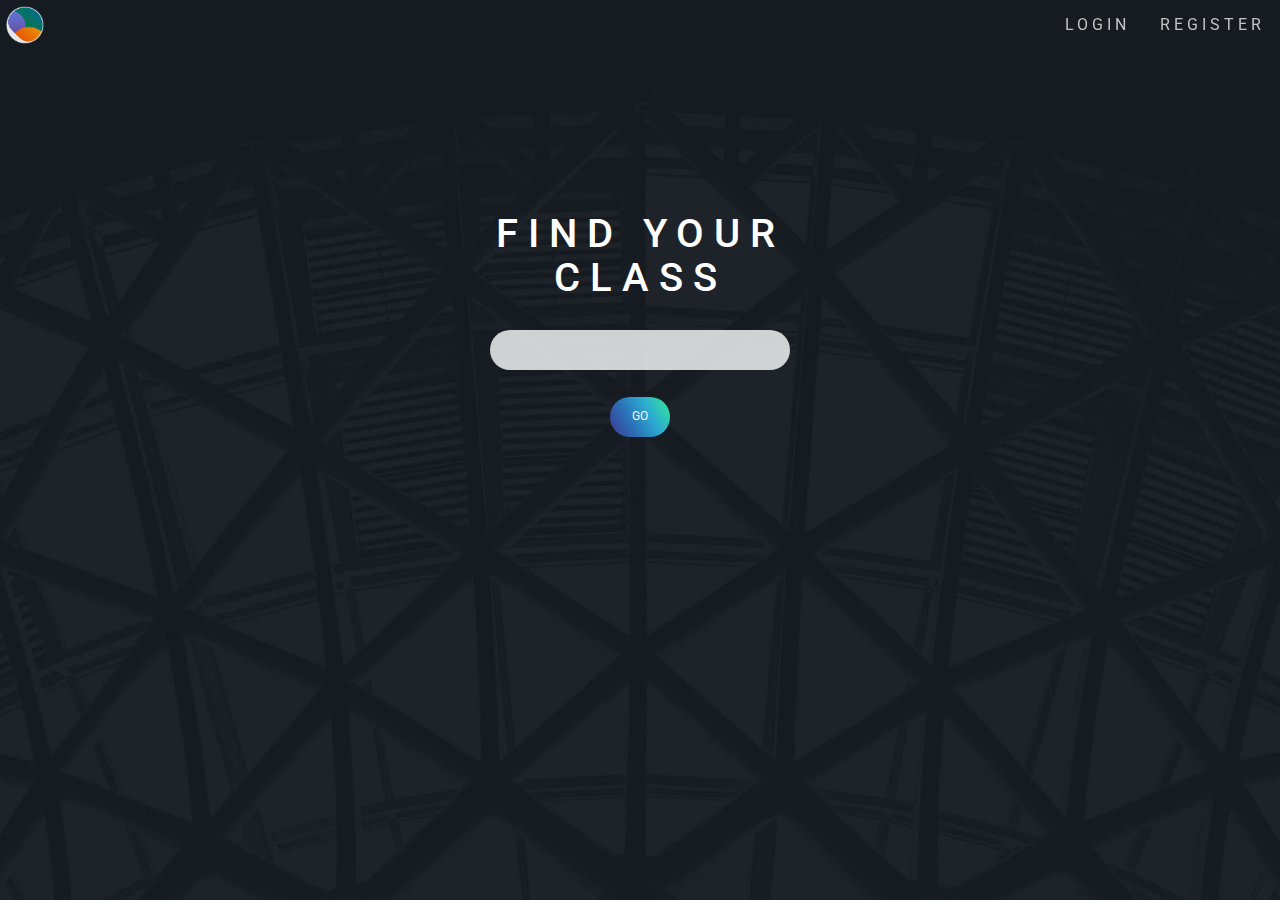
<file: FP/index.html>
<!DOCTYPE html>

<html lang="en">

  <link rel="icon" href="image/logo.png">

<head>
  <!-- Theme Made By www.w3schools.com - No Copyright -->
  <title>Class Attendance</title>
  <meta charset="utf-8">
  <meta name="viewport" content="width=device-width, initial-scale=1">
  <link rel="stylesheet" href="https://maxcdn.bootstrapcdn.com/bootstrap/3.3.7/css/bootstrap.min.css">
  <link href="https://fonts.googleapis.com/css?family=Lato" rel="stylesheet" type="text/css">
  <link href="https://fonts.googleapis.com/css?family=Montserrat" rel="stylesheet" type="text/css">
  <script src="https://ajax.googleapis.com/ajax/libs/jquery/3.3.1/jquery.min.js"></script>
  <script src="https://maxcdn.bootstrapcdn.com/bootstrap/3.3.7/js/bootstrap.min.js"></script>
  <link rel="stylesheet" href="css/indexuser.css">
  <link href="https://fonts.googleapis.com/css?family=Roboto" rel="stylesheet">


</head>


<body id="myPage" data-spy="scroll" data-target=".navbar" data-offset="50">

<nav class="navbar navbar-default navbar-fixed-top">

  <div class="container-fluid">
    <div class="navbar-header">
      <button type="button" class="navbar-toggle" data-toggle="collapse" data-target="#myNavbar">
        <span class="icon-bar"></span>
        <span class="icon-bar"></span>
        <span class="icon-bar"></span>                        
      </button>
      <a class="navbar-brand" href="#myPage  ">
        <img src = image/logo.png>
      </a>
    </div>
    <div class="collapse navbar-collapse" id="myNavbar">
      <ul class="nav navbar-nav navbar-right">
        
        <li><a href="#login" data-toggle="modal" data-target="#login" style="font-family:'roboto'; font-size: 16px;" >LOGIN</a></li>
        <li><a href="#register" data-toggle="modal" data-target="#register" style="font-family:'roboto';font-size: 16px;">REGISTER</a></li>
      </ul>
    </div>
  </div>
</nav>
  
<!--Login -->

  <div class="modal fade " id="login" role="dialog">
    <br><br><br>
    <div class="modal-dialog">
    
      <!-- Modal content-->
      <div class="modal-content text-center">
      
          <br>
          <center><h5><strong>Welcome User.</strong> Please login.</h5></center>
    	<form action="../FP/user/service/auth/check.login.service.php" method="post" >
			<br>
			<fieldset>
		
				<p><input type="text" placeholder="Username" name="txtusername"  minlength="8" maxlength="15" required></p> <!-- JS because of IE support; better: placeholder="Username" -->
                <br>
				<p><input type="password"  placeholder="Password" name="txtpassword" pattern="(?=.*\d)(?=.*[a-z])(?=.*[A-Z]).{8,}" required></p> <!-- JS because of IE support; better: placeholder="Password" -->
			
  	
				<center><p><input type="submit" value="Login"></p></center> 

		</fieldset>
    </form>
    <br>
			<font size="1"><p>Not registered? <a href="#register" data-toggle="modal" data-target="#register">Create an account</a></p></font>
        
        <div class="modal-footer">
          <button type="button" class="btn btn-default" data-dismiss="modal">Close</button></form>
        </div>
      </div>
      
    </div>
  </div>

  <!--Register -->

  <div class="modal fade " id="register" role="dialog">
    
    <div class="modal-dialog">
    
      <!-- Modal content-->
      <div class="modal-content ">
      
          
          <br>
          <center><h5><strong>Register</strong></h5></center>
        
		<form name="regisform" action="../FP/user/service/records/save.registion.php" method="post">

			<fieldset>
                <font class="message"  align="left"><b> Username : </b></font>
				<p><input type="text" name="txtusername" minlength="8" maxlength="15" required></p> 
               
                <font class="message" align="left"><b> Password : </b></font>
                <br>
                <font class="message" align="left"><b> (ใช้อักขระ 8 ตัวขึ้นไปที่มีทั้งตัวอักษร ตัวเลข และสัญลักษณ์ผสมกัน)</b></font>
				<p><input type="password"  name="txtpassword" pattern="(?=.*\d)(?=.*[a-z])(?=.*[A-Z]).{8,}" required></p> 
              
                <font class="message" align="left"><b> Student ID : </b></font>
				<p><input type="text"  name="txtstuid" pattern="{8,}" required></p> 
            
                <font class="message" align="left"><b> Section : </b></font>
				<p><input type="text"  name="txtsection" required></p> 
                <br>
                <center><p><input type="submit" value="Create"></p></center>
               


			</fieldset>

		</form>
        <div class="modal-footer">
          <button type="button" class="btn btn-default" data-dismiss="modal">Close</button></form>
        </div>
      </div>
      
    </div>
  </div>
  


  

<!--  (HOME Section) -->
<div id="myPage" class="container2">
   <form action="../FP/user/service/auth/check.codeclass.service.php" method="post" >
      <br>
   <center><h3>FIND YOUR CLASS</h3></center>
  
 
  <div class="row">
    
    <center><input type="search" name="txtcodeclass" id="txtcodeclass"></center>
      <br>
      <center><button type="go" style="font-size:12px;font-family:'roboto';">GO</button> </center>
    </form>
    
  </div>



<!-- Footer -->

<!--<footer class="text-center">

   Web Developed by  <a href="#"  title="Visit LOGO Web"> CHA CHAMP</a> 
</footer>
</div>
-->

</body>
</html>
</file>
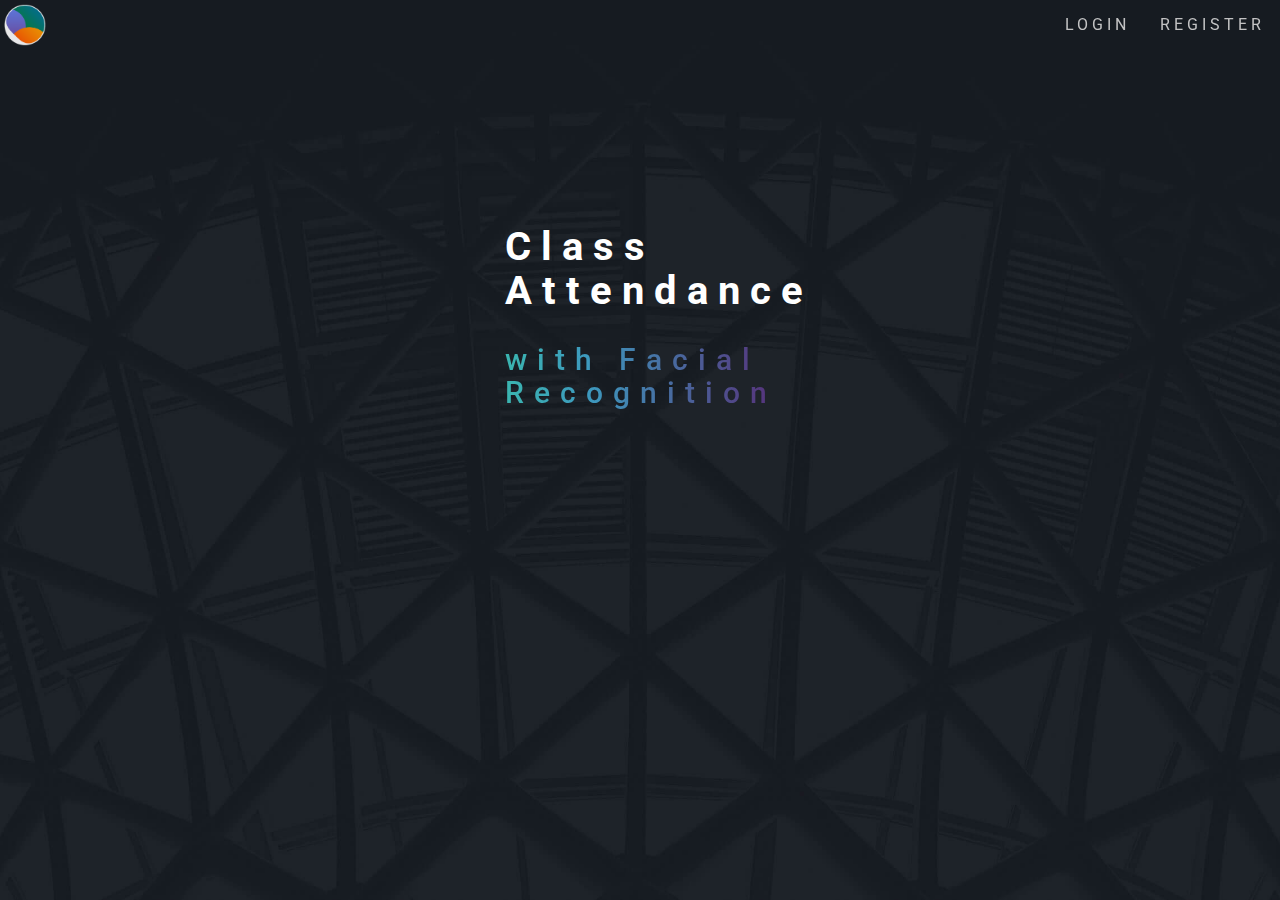
<file: FP/index.admin.html>
<!DOCTYPE html>
<html>

    <link rel="icon" href="image/logo.png">

  <head>

      <title>Class Attendance</title>
        <meta charset="utf-8">
        <meta name="viewport" content="width=device-width, initial-scale=1">
        <link rel="stylesheet" href="https://maxcdn.bootstrapcdn.com/bootstrap/3.3.7/css/bootstrap.min.css">
        <link href="https://fonts.googleapis.com/css?family=Lato" rel="stylesheet" type="text/css">
        <link href="https://fonts.googleapis.com/css?family=Montserrat" rel="stylesheet" type="text/css">
        <script src="https://ajax.googleapis.com/ajax/libs/jquery/3.3.1/jquery.min.js"></script>
        <script src="https://maxcdn.bootstrapcdn.com/bootstrap/3.3.7/js/bootstrap.min.js"></script>
        <link rel="stylesheet" href="css/indexadmin.css">
        <link href="https://stackpath.bootstrapcdn.com/font-awesome/4.7.0/css/font-awesome.min.css" rel="stylesheet"/>
        <link href="https://fonts.googleapis.com/css?family=Roboto" rel="stylesheet">
        <script src="../FP/admin/service/js/modal.show.index.admin.js"></script>
  </head>

  

<!-- Navber controller-->

  <body id="myPage" data-spy="scroll" data-target=".navbar" data-offset="50" >
    <nav class="navbar navbar-default navbar-fixed-top">
      <div class="container-fluid">
        <div class="navbar-header">
          <button type="button" class="navbar-toggle" data-toggle="collapse" data-target="#myNavbar">
            <span class="icon-bar"></span>
            <span class="icon-bar"></span>
            <span class="icon-bar"></span>                        
          </button>
            <a class="navbar-brand" href="#myPage  ">
              <img src = image/logo.png>
            </a>
        </div>

<!-- Collapse navber-->
      <div class="collapse navbar-collapse" id="myNavbar">
        <ul class="nav navbar-nav navbar-right">
            <li><a href="#login" data-toggle="modal" data-target="#login" style="font-family:'roboto'; font-size: 16px;">LOGIN</a></li></zz>
           <li><a href="#register" data-toggle="modal" data-target="#register" style="font-family:'roboto'; font-size: 16px;">REGISTER</a></li>
        </ul>
      </div>
    </div>
</nav>

  <script>

function myFunction() {
  var x = document.getElementById("myInput");
  if (x.type === "password") {
    x.type = "text";
  } else {
    x.type = "password";
  }
}
  </script>


<!--Login -->
    
<div class="modal fade " id="login" role="dialog">
    <br><br><br><br><br>
    <div class="modal-dialog">
      <div class="modal-content text-center">
          
            <br>
              <center><h5><strong>Welcome Admin.</strong> Please login.</h5></center>
                <form action="../FP/admin/service/auth/check.login.service.php" method="post" >
			          <br>
			            <fieldset>
                    <div class="form-group">
                      <p><input type="text" placeholder="Username" name="txtAddusername"  maxlength="15" minlength="8" required></p>
                      <br>
                    </div>

                  
                      <p><input  type="password"  class="input-item" id="myInput" placeholder="Password" name="txtAddpassword"  pattern="(?=.*\d)(?=.*[a-z])(?=.*[A-Z]).{8,}" title="Must contain at least one number and one uppercase and lowercase letter, and at least 8 or more characters" required></p>
                      <div class="text-left">
                      <input type="checkbox"  onclick="myFunction()">Show Password
                    </div>
                      <br>
                           
                    
				        <center><p><input type="submit" value="Login"></p></center> 

	              	</fieldset>
                </form>
              <br>
			        <font  size="1"><p style="margin-bottom:5%;">Not registered?<a onclick="fn()" href="#register"  data-toggle="modal" data-target="#register">  Create an account</a> </p></font>
        
        
      </div>
    </div>
  </div>

<!--Register -->
  <div class="modal fade " id="register" role="dialog">
    <br><br><br><br><br><br><br>
    <div class="modal-dialog">
      <div class="modal-content ">
         
          <br>
          <center><h5><strong>Register</strong></h5></center>
            <form name="regisform" action="../FP/admin/service/records/save.registion.php" method="post" >
              <fieldset>
                <font class="message"  align="left" ><b> Username : </b></font>
              <div class="form-group">
                <p><input type="text" name="txtAdusername"  maxlength="15" minlength="8" required></p> 
              </div>
                <font class="message" align="left"><b> Password : </b></font>
                <br>
                
              
				        <p><input type="password"  name="txtAdpassword" pattern="(?=.*\d)(?=.*[a-z])(?=.*[A-Z]).{8,}" title="Must contain at least one number and one uppercase and lowercase letter, and at least 8 or more characters" required></p> 
                <br>
              
                <center><p><input type="submit" value="Create"></p></center>
              </fieldset>
            </form>
            
      </div>
    </div>
  </div>

<!--  (HOME Section) -->
<div id="myPage" class="container">
  <br><br>
  <h4><b>Class Attendance</b> </h4>
  <font class="Facial"><h3>with Facial Recognition</h3></font> </b></font> 
</div>



</body>
</html>
</file>
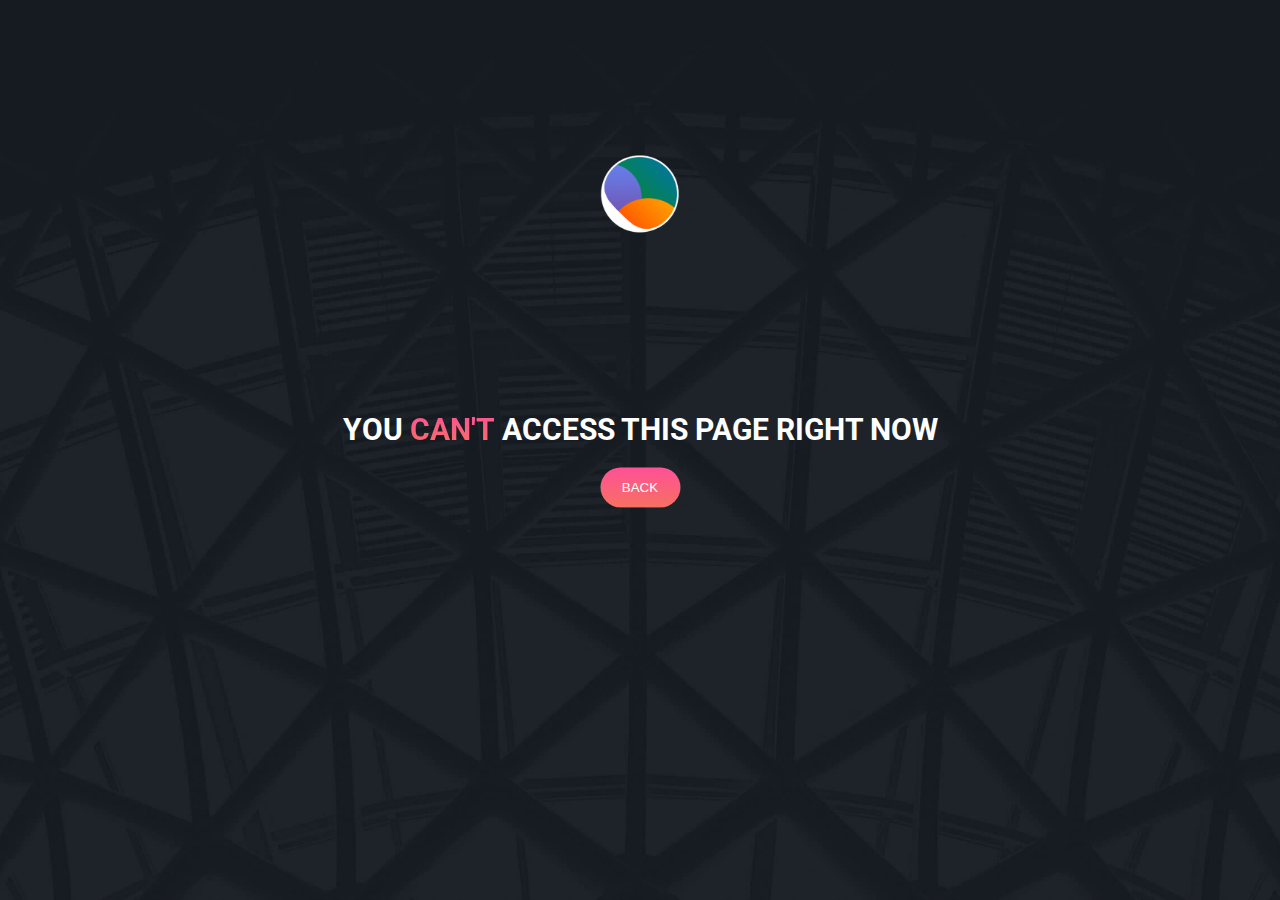
<file: FP/user/access.html>
<!DOCTYPE html>
<html>
    <link href="https://fonts.googleapis.com/css?family=Roboto" rel="stylesheet">  
    <meta charset="utf-8">
    <meta name="viewport" content="width=device-width, initial-scale=1">

<style>
body, html {
  height: 100%;
  margin: 0;
}

.bgimg {
  background-image: url('../image/intro-bg.jpg');
  height: 100%;
  background-position: center;
  background-size: cover;
  position: relative;
  color: white;
  font-family: 'Roboto', sans-serif;
  font-size: 15px;
}



.middle {
  position: absolute;
  top: 50%;
  left: 50%;
  transform: translate(-50%, -50%);
  text-align: center;
}

.red{
  background-image: linear-gradient(to top, #f77062 0%, #fe5196 100%);
  -webkit-background-clip: text;
  -webkit-text-fill-color: transparent;
  display: inline;
}

button{
  border-radius: 20px;
  border: none;
  height: 40px;
  width: 80px; 
  background-image: linear-gradient(to top, #f77062 0%, #fe5196 100%);
  color: white;
  outline: none;
  cursor: pointer;
}

button:hover{
  color: black;
  font-weight: bold;
}

img{
  width: 80px;
  height: 80px;
  margin-top:12%;
}

</style>
<body>

<div class="bgimg">
  <center><img src = ../image/logo.png></center>
  <div class="middle">
    
    <h1 class="subject" style="text-transform:uppercase;">You <div class = "red">can't</div> access this page right now</h1>
    <button onclick="window.location.href='../index.html'">BACK</button>
  </div>
 
</div>




</body>
</html>
</file>
<file: FP/css/indexuser.css>
body {
    font: 400 15px/1.8 Lato, sans-serif;
    color: #777;

    background-image: url("../image/intro-bg.jpg");

    background-repeat: no-repeat;
    background-position: center center;
    background-attachment: fixed;
    -o-background-size: 100% 100%, auto;
    -moz-background-size: 100% 100%, auto;
    -webkit-background-size: 100% 100%, auto;
    background-size: cover;
    font-family: 'Roboto', sans-serif;
    overflow-x: hidden;


}

img {
    width: 38px;
    height: 38px;
}

@media (min-width: 375px) {

    h3,
    h4 {
        margin: 10px 0 30px 0;
        letter-spacing: 10px;
        font-size: 20px;
        color: #fff;
    }

    .container {
        margin: 175px auto;
        width: 300px;

    }

    p.indent {
        padding: 0px 0px;

    }

    form {
        margin: 10px auto;
        width: 300px;
    }

    /*form fieldset input[type="password"]{
        background: #e5e5e5;
        border: none;
        border-radius: 3px;
        color: #5a5656;
        font-family: inherit;
        font-size: 14px;
        height: 30;
        outline: none;
        padding: 0px 5px;
        width: 300px;
     
    }
    form fieldset input[type="text"] {
        background: #e5e5e5;
        border: none;
        border-radius: 3px;
        color: #5a5656;
        font-family: inherit;
        font-size: 14px;
        height: 30;
        outline: none;
        padding: 0px 5px;
        width: 300px;
      -webkit-appearance:none;
    }
   
    form input[type="text"] {
        background: #fff;
        border: none;
        border-radius: 3px;
        color: #5a5656;
        font-family: inherit;
        font-size: 14px;
        height: 30;
        outline: none;
        padding: 0px 5px;
        width: 300px;
      -webkit-appearance:none;
    }*/
    .navbar {
        font-family: Montserrat, sans-serif;
        margin-bottom: 0;
        background-color: transparent;
        border: 0;
        font-size: 11px !important;
        letter-spacing: 4px;
        opacity: 0.9;
    }

    .navbar li a,
    .navbar .navbar-brand {
        color: #d5d5d5 !important;
    }

    .navbar-nav li a:hover {
        color: #fff !important;
    }

    .navbar-nav li.active a {
        color: #fff !important;
        background-color: #29292c !important;
    }

    .navbar-default .navbar-toggle {
        border-color: transparent;
    }

    footer {
        background-color: #2d2d30;
        color: #f5f5f5;
        padding: 3px;
        position: fixed;
        left: 0;
        bottom: 0;
        width: 100%;
        font-size: 10.5px;

    }

    footer a {
        color: #f5f5f5;
    }

    footer a:hover {
        color: #777;
        text-decoration: none;
    }

    .form-control {
        border-radius: 0;
    }

    /*form input[type="submit"] {
      background-color: #e55b50;
      border: none;
      border-radius: 3px;
      color: #f4f4f4;
      cursor: pointer;
      font-family: inherit;
      height: 30px;
      text-transform: uppercase;
      width: 60px;
    -webkit-appearance:none;
    -webkit-transition: all 0.3 ease;
      transition: all 0.3 ease;
      cursor: pointer;
      font-size: 10px;
    }*/

    form input[type="search"] {
        background: #ffffff;
        border: none;
        color: black;
        text-align: center;
        text-decoration: none;
        display: inline-block;
        cursor: pointer;
        border-radius: 20px;
        width: 250px;
        height: 40px;
        outline: none;
    }
}

@media (max-width: 375px) {

    h3,
    h4 {
        margin: 10px 0 30px 0;
        letter-spacing: 10px;
        font-size: 20px;
        color: #fff;
    }

    .container {
        margin: 175px auto;
        width: 300px;

    }

    p.indent {
        padding: 0px 0px;

    }

    /*form {
        margin: 10px auto;
        width: 300px;
        }
    form fieldset input[type="password"]{
        background: #e5e5e5;
        border: none;
        border-radius: 3px;
        color: #5a5656;
        font-family: inherit;
        font-size: 14px;
        height: 30;
        outline: none;
        padding: 0px 5px;
        width: 300px;
     
    }
    form fieldset input[type="text"] {
        background: #e5e5e5;
        border: none;
        border-radius: 3px;
        color: #5a5656;
        font-family: inherit;
        font-size: 14px;
        height: 30;
        outline: none;
        padding: 0px 5px;
        width: 300px;
      -webkit-appearance:none;
    }
    form input[type="text"] {
        background: #fff;
        border: none;
        border-radius: 3px;
        color: #dbd8d8;
        font-family: inherit;
        font-size: 14px;
        height: 30;
        outline: none;
        padding: 0px 5px;
        width: 300px;
      -webkit-appearance:none;
    }*/

    .navbar {
        font-family: Montserrat, sans-serif;
        margin-bottom: 0;
        background-color: transparent;
        border: 0;
        font-size: 11px !important;
        letter-spacing: 4px;
        opacity: 0.9;
    }

    .navbar li a,
    .navbar .navbar-brand {
        color: #d5d5d5 !important;
    }

    .navbar-nav li a:hover {
        color: #fff !important;
    }

    .navbar-nav li.active a {
        color: #fff !important;
        background-color: #29292c !important;
    }

    .navbar-default .navbar-toggle {
        border-color: transparent;
    }

    footer {
        background-color: #2d2d30;
        color: #f5f5f5;
        padding: 3px;
        position: fixed;
        left: 0;
        bottom: 0;
        width: 100%;
        font-size: 10.5px;

    }

    footer a {
        color: #f5f5f5;
    }

    footer a:hover {
        color: #777;
        text-decoration: none;
    }

    .form-control {
        border-radius: 0;
    }

    /*form input[type="submit"] {
      background-color: #e55b50;
      border: none;
      border-radius: 3px;
      color: #f4f4f4;
      cursor: pointer;
      font-family: inherit;
      height: 30px;
      text-transform: uppercase;
      width: 60px;
    -webkit-appearance:none;
    -webkit-transition: all 0.3 ease;
      transition: all 0.3 ease;
      cursor: pointer;
      font-size: 10px;
    }*/
    form input[type="search"] {
        background: #ffffff;
        border: none;
        color: black;
        text-align: center;
        text-decoration: none;
        display: inline-block;
        cursor: pointer;
        border-radius: 20px;
        width: 250px;
        height: 40px;
        outline: none;
    }
}

@media (max-width: 320px) {

    h3,
    h4 {
        margin: 10px 0 30px 0;
        letter-spacing: 10px;
        font-size: 18px;
        color: #fff;
    }

    .container {
        margin: 175px auto;
        width: 300px;

    }

    p.indent {
        padding: 0px 0px;

    }

    /*form {
        margin: 10px auto;
        width: 260px;
        }
    form fieldset input[type="password"]{
        background: #e5e5e5;
        border: none;
        border-radius: 3px;
        color: #5a5656;
        font-family: inherit;
        font-size: 14px;
        height: 30;
        outline: none;
        padding: 0px 5px;
        width: 260px;
     
    }
    form fieldset input[type="text"] {
        background: #e5e5e5;
        border: none;
        border-radius: 3px;
        color: #5a5656;
        font-family: inherit;
        font-size: 14px;
        height: 30;
        outline: none;
        padding: 0px 5px;
        width: 260px;
      -webkit-appearance:none;
    }
    form input[type="text"] {
        background: #fff;
        border: none;
        border-radius: 3px;
        color: #5a5656;
        font-family: inherit;
        font-size: 12px;
        height: 30;
        outline: none;
        padding: 0px 5px;
        width: 260px;
      -webkit-appearance:none;
    }*/

    .navbar {
        font-family: Montserrat, sans-serif;
        margin-bottom: 0;
        background-color: transparent;
        border: 0;
        font-size: 11px !important;
        letter-spacing: 4px;
        opacity: 0.9;
    }

    .navbar li a,
    .navbar .navbar-brand {
        color: #d5d5d5 !important;
    }

    .navbar-nav li a:hover {
        color: #fff !important;
    }

    .navbar-nav li.active a {
        color: #fff !important;
        background-color: #29292c !important;
    }

    .navbar-default .navbar-toggle {
        border-color: transparent;
    }

    .navbar-brand {
        padding: 4px 4px;
    }

    footer {
        background-color: #2d2d30;
        color: #f5f5f5;
        padding: 3px;
        position: fixed;
        left: 0;
        bottom: 0;
        width: 100%;
        font-size: 10.5px;

    }

    footer a {
        color: #f5f5f5;
    }

    footer a:hover {
        color: #777;
        text-decoration: none;
    }

    .form-control {
        border-radius: 0;
    }

    /*form input[type="submit"] {
      background-color: #e55b50;
      border: none;
      border-radius: 3px;
      color: #f4f4f4;
      cursor: pointer;
      font-family: inherit;
      height: 30px;
      text-transform: uppercase;
      width: 60px;
    -webkit-appearance:none;
    -webkit-transition: all 0.3 ease;
      transition: all 0.3 ease;
      cursor: pointer;
      font-size: 10px;
    }*/

    form input[type="search"] {
        background: #ffffff;
        border: none;
        color: black;
        text-align: center;
        text-decoration: none;
        display: inline-block;
        cursor: pointer;
        border-radius: 20px;
        width: 200px;
        height: 40px;
        outline: none;
    }
}

@media (min-width: 425px) {

    h3 {
        margin: 10px 0 30px 0;
        letter-spacing: 10px;
        font-size: 40px;
        color: linear-gradient(60deg, #3d3393 0%, #2b76b9 37%, #2cacd1 65%, #35eb93 100%);
    }

    .container {
        margin: 175px auto;
        width: 300px;

    }

    .message {
        font-family: inherit;
        font-size: 10px;
    }

    p.indent {
        padding: 0px 0px;

    }

    form {
        margin: 15px auto;
        width: 300px;
    }

    form fieldset input[type="password"] {
        background: #e5e5e5;
        border: none;
        border-radius: 20px;
        color: #5a5656;
        font-family: inherit;
        font-size: 14px;
        height: 35px;
        outline: none;
        padding: 0px 15px;
        width: 300px;

    }

    form fieldset input[type="text"] {
        background: #e5e5e5;
        border: none;
        border-radius: 20px;
        color: #5a5656;
        font-family: inherit;
        font-size: 14px;
        height: 35px;
        outline: none;
        padding: 0px 15px;
        width: 300px;
        -webkit-appearance: none;
    }

    form input[type="text"] {
        background: #ffffff;
        border: none;
        border-radius: 3px;
        color: #5a5656;
        font-family: inherit;
        font-size: 14px;
        height: 30;
        outline: none;
        padding: 0px 15px;
        width: 300px;
        -webkit-appearance: none;
    }

    .navbar {
        font-family: Montserrat, sans-serif;
        margin-bottom: 0;
        background-color: transparent;
        border: 0;
        font-size: 11px !important;
        letter-spacing: 4px;
        opacity: 0.9;
    }

    footer {
        background-color: #2d2d30;
        color: #f5f5f5;
        padding: 10px;
        position: fixed;
        left: 0;
        bottom: 0;
        width: 100%;
        font-size: 12.5px;


    }

    footer a {
        color: #f5f5f5;
    }

    footer a:hover {
        color: #777;
        text-decoration: none;
    }

    .form-control {
        border-radius: 0;
    }

    form input[type="submit"] {
        background-color: #00a500;
        border: none;
        border-radius: 15px;
        color: #f4f4f4;
        cursor: pointer;
        font-family: inherit;
        height: 30px;
        text-transform: uppercase;
        width: 60px;
        -webkit-appearance: none;
        -webkit-transition: all 0.3 ease;
        transition: all 0.3 ease;
        cursor: pointer;
        font-size: 10px;
    }

    form input[type="search"] {
        background: #ffffff;
        border: none;
        color: black;
        text-align: center;
        text-decoration: none;
        display: inline-block;
        cursor: pointer;
        border-radius: 20px;
        width: 300px;
        height: 40px;
        outline: none;
    }

    form button[type="go"] {
        background-image: linear-gradient(60deg, #3d3393 0%, #2b76b9 37%, #2cacd1 65%, #35eb93 100%);
        border: none;
        border-radius: 20px;
        color: #f4f4f4;
        cursor: pointer;
        font-family: inherit;
        height: 40px;
        text-transform: uppercase;
        width: 60px;
        -webkit-appearance: none;
        -webkit-transition: all 0.3 ease;
        transition: all 0.3 ease;
        cursor: pointer;
        font-size: 10px;
        text-align: center;
        outline: none;
    }

    form button[type="go"]:hover {
        background-image: linear-gradient(135deg, #667eea 0%, #764ba2 100%);

    }

    form input[type="submit"]:hover {
        background-image: linear-gradient(135deg, #667eea 0%, #764ba2 100%);
    }

    form input[type="search"] {
        background: #ffffff;
        border: none;
        color: black;
        text-align: center;
        text-decoration: none;
        display: inline-block;
        cursor: pointer;
        border-radius: 20px;
        width: 300px;
        height: 40px;
        outline: none;
    }

}

form {
    margin: 15px auto;
    width: 300px;
}

form fieldset input[type="password"] {
    background: #e5e5e5;
    border: none;
    border-radius: 20px;
    color: #5a5656;
    font-family: inherit;
    font-size: 14px;
    height: 35px;
    outline: none;
    padding: 0px 15px;
    width: 300px;

}

form fieldset input[type="text"] {
    background: #e5e5e5;
    border: none;
    border-radius: 20px;
    color: #5a5656;
    font-family: inherit;
    font-size: 14px;
    height: 35px;
    outline: none;
    padding: 0px 15px;
    width: 300px;
    -webkit-appearance: none;
}

form input[type="text"] {
    background: #ffffff;
    border: none;
    border-radius: 3px;
    color: #5a5656;
    font-family: inherit;
    font-size: 14px;
    height: 30;
    outline: none;
    padding: 0px 15px;
    width: 300px;
    -webkit-appearance: none;
}

form input[type="submit"] {
    background-color: #00a500;
    border: none;
    border-radius: 15px;
    color: #f4f4f4;
    cursor: pointer;
    font-family: inherit;
    height: 30px;
    text-transform: uppercase;
    width: 60px;
    -webkit-appearance: none;
    -webkit-transition: all 0.3 ease;
    transition: all 0.3 ease;
    cursor: pointer;
    font-size: 10px;
}

form input[type="search"] {
    background: #ffffff;
    border: none;
    color: black;
    text-align: center;
    text-decoration: none;
    display: inline-block;
    cursor: pointer;
    border-radius: 20px;
    width: 300px;
    height: 40px;
    outline: none;
    opacity: 0.8;
}

form input[type="search"]:focus{
    opacity: 1;
}

form button[type="go"] {
    background-image: linear-gradient(60deg, #3d3393 0%, #2b76b9 37%, #2cacd1 65%, #35eb93 100%);
    border: none;
    border-radius: 20px;
    color: #f4f4f4;
    cursor: pointer;
    font-family: inherit;
    height: 40px;
    text-transform: uppercase;
    width: 60px;
    -webkit-appearance: none;
    -webkit-transition: all 0.3 ease;
    transition: all 0.3 ease;
    cursor: pointer;
    font-size: 10px;
    text-align: center;
    outline: none;
}

form button[type="go"]:hover {
    background-image: linear-gradient(135deg, #667eea 0%, #764ba2 100%);

}

form input[type="submit"]:hover {
    background-image: linear-gradient(135deg, #667eea 0%, #764ba2 100%);
}

.navbar-brand {
    padding: 6px 6px;
}

.container2 {
    margin: 175px auto;
    width: 350px;

}
</file>
<file: FP/css/indexadmin.css>
body {

    color: #777;

    background-image: url("../image/intro-bg.jpg");

    background-repeat: no-repeat;
    background-position: center center;
    background-attachment: fixed;
    -o-background-size: 100% 100%, auto;
    -moz-background-size: 100% 100%, auto;
    -webkit-background-size: 100% 100%, auto;
    background-size: 100% 100%, auto;
    background-size: cover;
    font-family: 'Roboto', sans-serif;
    overflow-x: hidden;

}

img {
    width: 42px;
    height: 42px;
}

h3 {
    font-size: 40px;
    background: -webkit-linear-gradient(
      left,
      #3ab5b0 0%,
      #3d99be 31%,
      #56317a 100%
    );
    -webkit-background-clip: text;
    -webkit-text-fill-color: transparent;
  }

@media (min-width: 375px) {

    h3,
    h4 {
        margin: 10px 0 30px 0;
        letter-spacing: 10px;
        font-size: 30px;
        color: #fff;
    }

    .container {
        margin: 175px auto;
        width: 300px;

    }

    p.indent {
        padding: 0px 0px;

    }

    form {
        margin: 10px auto;
        width: 300px;
    }

    form fieldset input[type="password"] {
        background: #e5e5e5;
        border: none;
        border-radius: 3px;
        color: #5a5656;
        font-family: inherit;
        font-size: 14px;
        height: 30;
        outline: none;
        padding: 0px 15px;
        width: 300px;

    }

    form fieldset input[type="text"] {
        background: #e5e5e5;
        border: none;
        border-radius: 3px;
        color: #5a5656;
        font-family: inherit;
        font-size: 14px;
        height: 30;
        outline: none;
        padding: 0px 15px;
        width: 300px;
        -webkit-appearance: none;
    }

    form input[type="text"] {
        background: #fff;
        border: none;
        border-radius: 3px;
        color: #5a5656;
        font-family: inherit;
        font-size: 14px;
        height: 30;
        outline: none;
        padding: 0px 5px;
        width: 300px;
        -webkit-appearance: none;
    }

    .navbar {
        font-family: Montserrat, sans-serif;
        margin-bottom: 0;
        background-color: #b70601;
        border: 0;
        font-size: 11px !important;
        letter-spacing: 4px;
        opacity: 0.9;
    }

    .navbar li a,
    .navbar .navbar-brand {
        color: #d5d5d5 !important;
    }

    .navbar-nav li a:hover {
        color: #fff !important;
    }

    .navbar-nav li.active a {
        color: #fff !important;
        background-color: #29292c !important;
    }

    .navbar-default .navbar-toggle {
        border-color: transparent;
    }

    footer {
        background-color: #2d2d30;
        color: #f5f5f5;
        padding: 3px;
        position: fixed;
        left: 0;
        bottom: 0;
        width: 100%;
        font-size: 10.5px;

    }

    footer a {
        color: #f5f5f5;
    }

    footer a:hover {
        color: #777;
        text-decoration: none;
    }

    .form-control {
        border-radius: 0;
    }

    form input[type="submit"] {
        background-color: #e55b50;
        border: none;
        border-radius: 3px;
        color: #f4f4f4;
        cursor: pointer;
        font-family: inherit;
        height: 30px;
        text-transform: uppercase;
        width: 60px;
        -webkit-appearance: none;
        -webkit-transition: all 0.3 ease;
        transition: all 0.3 ease;
        cursor: pointer;
        font-size: 10px;
    }
}

@media (max-width: 375px) {

    h3,
    h4 {
        margin: 10px 0 30px 0;
        letter-spacing: 10px;
        font-size: 30px;
        color: #fff;
    }

    .container {
        margin: 175px auto;
        width: 300px;

    }

    p.indent {
        padding: 0px 0px;

    }

    form {
        margin: 10px auto;
        width: 300px;
    }

    form fieldset input[type="password"] {
        background: #e5e5e5;
        border: none;
        border-radius: 3px;
        color: #5a5656;
        font-family: inherit;
        font-size: 14px;
        height: 30;
        outline: none;
        padding: 0px 15px;
        width: 300px;

    }

    form fieldset input[type="text"] {
        background: #e5e5e5;
        border: none;
        border-radius: 3px;
        color: #5a5656;
        font-family: inherit;
        font-size: 14px;
        height: 30;
        outline: none;
        padding: 0px 15px;
        width: 300px;
        -webkit-appearance: none;
    }

    form input[type="text"] {
        background: #fff;
        border: none;
        border-radius: 3px;
        color: #dbd8d8;
        font-family: inherit;
        font-size: 14px;
        height: 30;
        outline: none;
        padding: 0px 5px;
        width: 300px;
        -webkit-appearance: none;
    }

    .navbar {
        font-family: Montserrat, sans-serif;
        margin-bottom: 0;
        background-color: #b70601;
        border: 0;
        font-size: 11px !important;
        letter-spacing: 4px;
        opacity: 0.9;
    }

    .navbar li a,
    .navbar .navbar-brand {
        color: #d5d5d5 !important;
    }

    .navbar-nav li a:hover {
        color: #fff !important;
    }

    .navbar-nav li.active a {
        color: #fff !important;
        background-color: #29292c !important;
    }

    .navbar-default .navbar-toggle {
        border-color: transparent;
    }

    footer {
        background-color: #2d2d30;
        color: #f5f5f5;
        padding: 3px;
        position: fixed;
        left: 0;
        bottom: 0;
        width: 100%;
        font-size: 10.5px;

    }

    footer a {
        color: #f5f5f5;
    }

    footer a:hover {
        color: #777;
        text-decoration: none;
    }

    .form-control {
        border-radius: 0;
    }

    form input[type="submit"] {
        background-color: #e55b50;
        border: none;
        border-radius: 3px;
        color: #f4f4f4;
        cursor: pointer;
        font-family: inherit;
        height: 30px;
        text-transform: uppercase;
        width: 60px;
        -webkit-appearance: none;
        -webkit-transition: all 0.3 ease;
        transition: all 0.3 ease;
        cursor: pointer;
        font-size: 10px;
    }

}

@media (max-width: 320px) {

    h3,
    h4 {
        margin: 10px 0 30px 0;
        letter-spacing: 10px;
        font-size: 26px;
        color: #fff;
    }

    .container {
        margin: 175px auto;
        width: 300px;

    }

    p.indent {
        padding: 0px 0px;

    }

    form {
        margin: 10px auto;
        width: 260px;
    }

    form fieldset input[type="password"] {
        background: #e5e5e5;
        border: none;
        border-radius: 3px;
        color: #5a5656;
        font-family: inherit;
        font-size: 14px;
        height: 30;
        outline: none;
        padding: 0px 15px;
        width: 260px;

    }

    form fieldset input[type="text"] {
        background: #e5e5e5;
        border: none;
        border-radius: 3px;
        color: #5a5656;
        font-family: inherit;
        font-size: 14px;
        height: 30;
        outline: none;
        padding: 0px 15px;
        width: 260px;
        -webkit-appearance: none;
    }

    form input[type="text"] {
        background: #fff;
        border: none;
        border-radius: 3px;
        color: #5a5656;
        font-family: inherit;
        font-size: 12px;
        height: 30;
        outline: none;
        padding: 0px 5px;
        width: 260px;
        -webkit-appearance: none;
    }

    .navbar {
        font-family: Montserrat, sans-serif;
        margin-bottom: 0;
        background-color: #b70601;
        border: 0;
        font-size: 11px !important;
        letter-spacing: 4px;
        opacity: 0.9;
    }

    .navbar li a,
    .navbar .navbar-brand {
        color: #d5d5d5 !important;
    }

    .navbar-nav li a:hover {
        color: #fff !important;
    }

    .navbar-nav li.active a {
        color: #fff !important;
        background-color: #29292c !important;
    }

    .navbar-default .navbar-toggle {
        border-color: transparent;
    }

    footer {
        background-color: #2d2d30;
        color: #f5f5f5;
        padding: 3px;
        position: fixed;
        left: 0;
        bottom: 0;
        width: 100%;
        font-size: 10.5px;

    }

    footer a {
        color: #f5f5f5;
    }

    footer a:hover {
        color: #777;
        text-decoration: none;
    }

    .form-control {
        border-radius: 0;
    }

    form input[type="submit"] {
        background-color: #e55b50;
        border: none;
        border-radius: 3px;
        color: #f4f4f4;
        cursor: pointer;
        font-family: inherit;
        height: 30px;
        text-transform: uppercase;
        width: 60px;
        -webkit-appearance: none;
        -webkit-transition: all 0.3 ease;
        transition: all 0.3 ease;
        cursor: pointer;
        font-size: 10px;
    }
}

@media (min-width: 425px) {

    h3 {
        margin: 10px 0 30px 0;
        letter-spacing: 10px;
        font-size: 30px;
        color: #fff;
    }

    h4 {
        margin: 10px 0 30px 0;
        letter-spacing: 10px;
        font-size: 40px;
        color: #fff;
    }

    .container {
        margin: 175px auto;
        width: 300px;

    }

    .message {
        font-family: inherit;
        font-size: 10px;
    }

    p.indent {
        padding: 0px 0px;

    }

    form {
        margin: 15px auto;
        width: 300px;
    }

    form fieldset input[type="password"] {
        background: #e5e5e5;
        border: none;
        border-radius: 20px;
        color: #5a5656;
        font-family: inherit;
        font-size: 14px;
        height: 35px;
        outline: none;
        padding: 0px 15px;
        width: 300px;

    }

    form fieldset input[type="text"] {
        background: #e5e5e5;
        border: none;
        border-radius: 20px;
        color: #5a5656;
        font-family: inherit;
        font-size: 14px;
        height: 35px;
        outline: none;
        padding: 0px 15px;
        width: 300px;
        -webkit-appearance: none;
    }

    form input[type="text"] {
        background: #ffffff;
        border: none;
        border-radius: 3px;
        color: #5a5656;
        font-family: inherit;
        font-size: 14px;
        height: 30;
        outline: none;
        padding: 0px 15px;
        width: 300px;
        -webkit-appearance: none;
    }

    .navbar {
        font-family: Montserrat, sans-serif;
        margin-bottom: 0;
        background-color: transparent;
        border: 0;
        font-size: 11px !important;
        letter-spacing: 4px;
        opacity: 0.9;
    }

    footer {
        background-color: #2d2d30;
        color: #f5f5f5;
        padding: 10px;
        position: fixed;
        left: 0;
        bottom: 0;
        width: 100%;
        font-size: 12.5px;


    }

    footer a {
        color: #f5f5f5;
    }

    footer a:hover {
        color: #777;
        text-decoration: none;
    }

    .form-control {
        border-radius: 0;
    }

    form input[type="submit"] {
        background-color: #00a500;
        border: none;
        border-radius: 15px;
        color: #f4f4f4;
        cursor: pointer;
        font-family: inherit;
        height: 30px;
        text-transform: uppercase;
        width: 60px;
        -webkit-appearance: none;
        -webkit-transition: all 0.3 ease;
        transition: all 0.3 ease;
        cursor: pointer;
        font-size: 10px;
    }

    form input[type="submit"]:hover {
        background-image: linear-gradient(135deg, #667eea 0%, #764ba2 100%);
    }
}

.navbar-brand {
    padding: 4px 4px;
}

form {
    margin: 15px auto;
    width: 300px;
}

form fieldset input[type="password"] {
    background: #e5e5e5;
    border: none;
    border-radius: 20px;
    color: #5a5656;
    font-family: inherit;
    font-size: 14px;
    height: 35px;
    outline: none;
    padding: 0px 15px;
    width: 300px;

}

form fieldset input[type="text"] {
    background: #e5e5e5;
    border: none;
    border-radius: 20px;
    color: #5a5656;
    font-family: inherit;
    font-size: 14px;
    height: 35px;
    outline: none;
    padding: 0px 15px;
    width: 300px;
    -webkit-appearance: none;
}

form input[type="text"] {
    background: #ffffff;
    border: none;
    border-radius: 3px;
    color: #5a5656;
    font-family: inherit;
    font-size: 14px;
    height: 30;
    outline: none;
    padding: 0px 5px;
    width: 300px;
    -webkit-appearance: none;
}

.navbar {
    font-family: Montserrat, sans-serif;
    margin-bottom: 0;
    background-color: transparent;
    border: 0;
    font-size: 11px !important;
    letter-spacing: 4px;
    opacity: 0.9;
}

footer {
    background-color: #2d2d30;
    color: #f5f5f5;
    padding: 10px;
    position: fixed;
    left: 0;
    bottom: 0;
    width: 100%;
    font-size: 12.5px;


}

footer a {
    color: #f5f5f5;
}

footer a:hover {
    color: #777;
    text-decoration: none;
}

.form-control {
    border-radius: 0;
}

form input[type="submit"] {
    background-color: #00a500;
    border: none;
    border-radius: 15px;
    color: #f4f4f4;
    cursor: pointer;
    font-family: inherit;
    height: 30px;
    text-transform: uppercase;
    width: 60px;
    -webkit-appearance: none;
    -webkit-transition: all 0.3 ease;
    transition: all 0.3 ease;
    cursor: pointer;
    font-size: 10px;
}

form input[type="submit"]:hover {
    background-image: linear-gradient(135deg, #667eea 0%, #764ba2 100%);
}

a{
    font-family: 'roboto';
}
</file>
